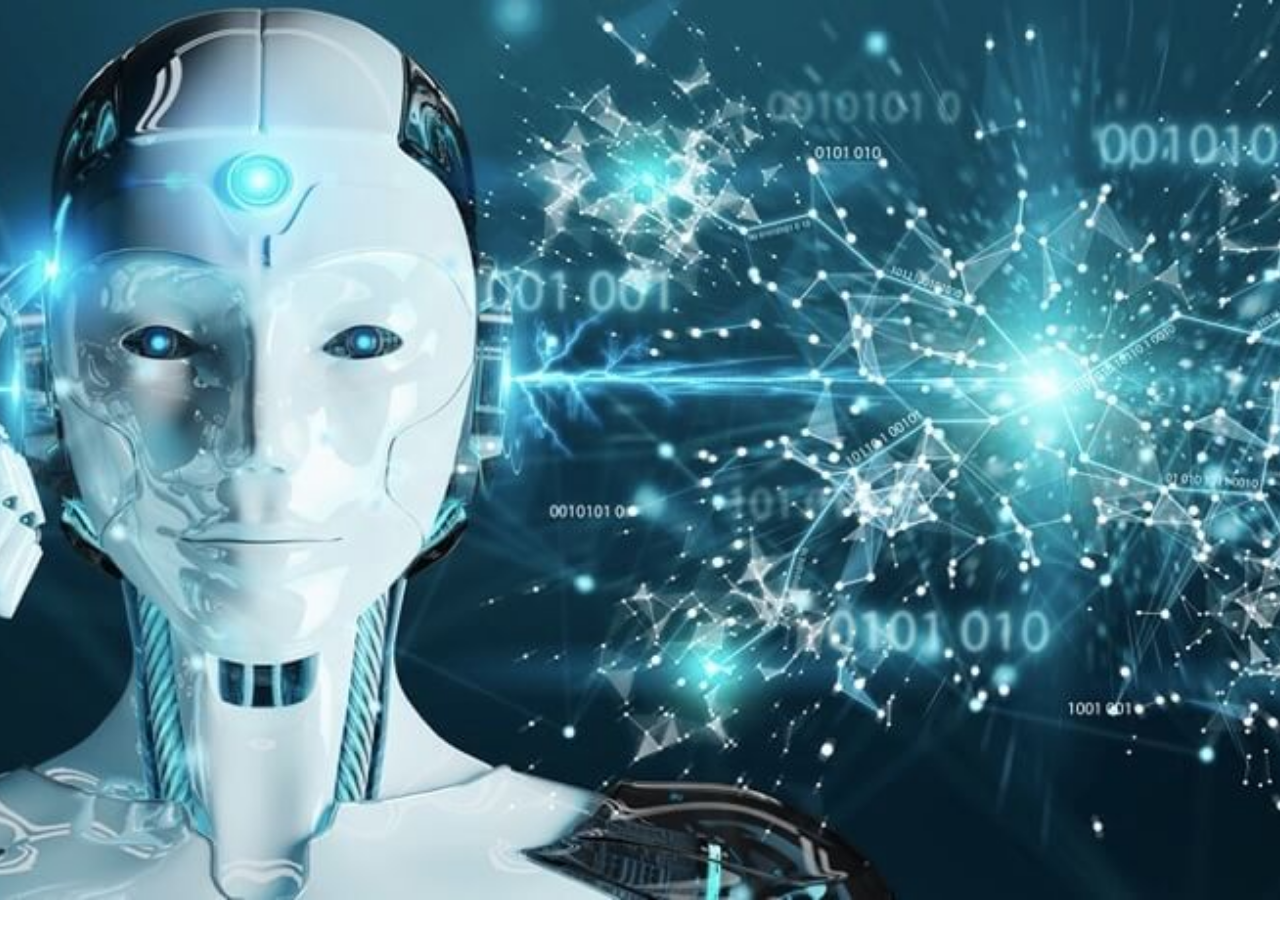
<file: arriba.htm>
<!DOCTYPE html>
<html>
<head><style type="text/css">
</style>
	<title>fondo</title>
</head>
<body>
	<div class="fondo">
		
	</div>
<link rel="stylesheet" type="text/css" href="fondo.css">
	<title>Robotica</title>
	<center><h1><font face="Gothic" color="white"> Robótica
</body>
</html>
</file>
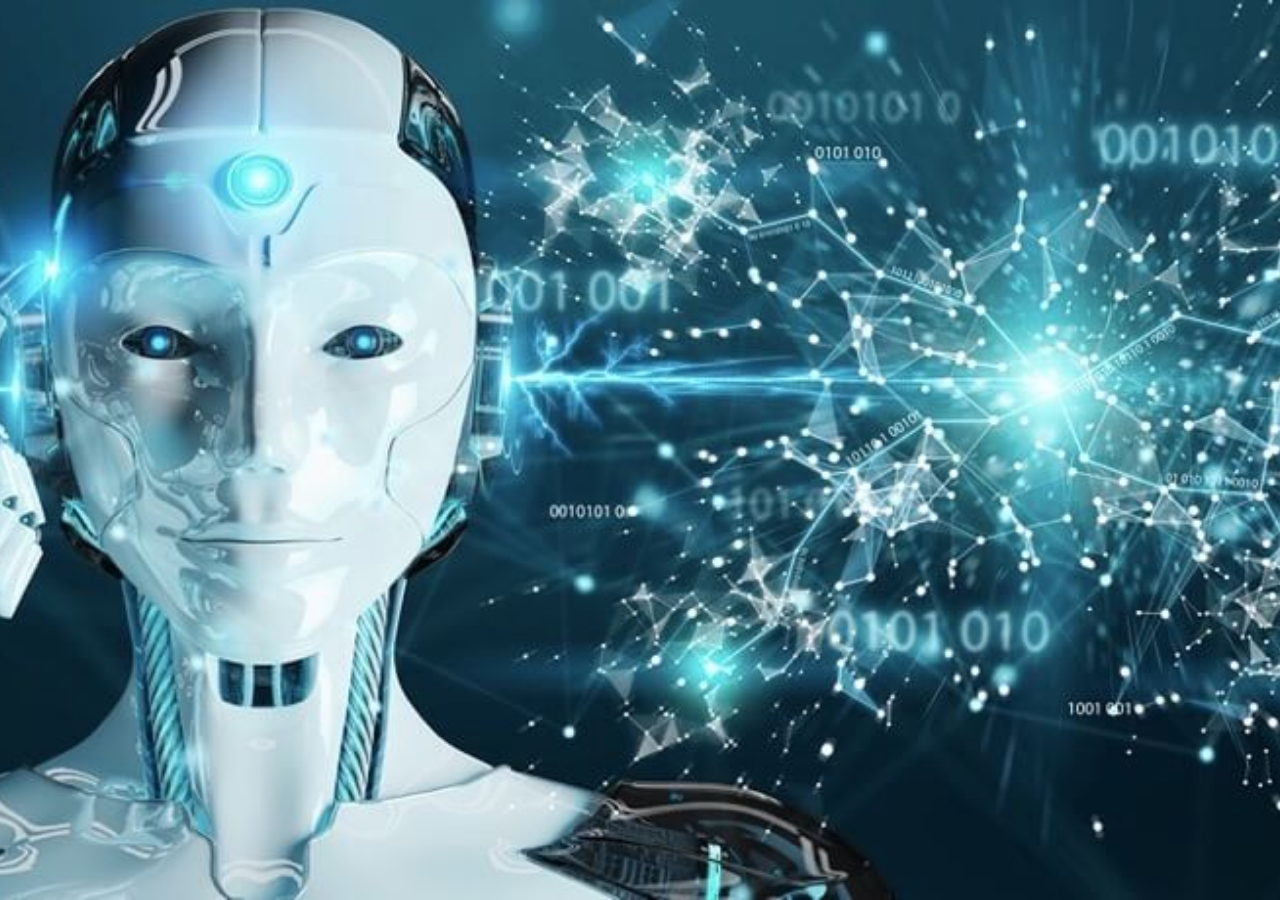
<file: ejemplo.htm>
<!DOCTYPE html>
<html>
<head><style type="text/css">
</style>
	<title>fondo</title>
</head>
<body>
	<div class="fondo">
		
	</div>
<link rel="stylesheet" type="text/css" href="fondo.css">
	
</body>
</html>
</file>
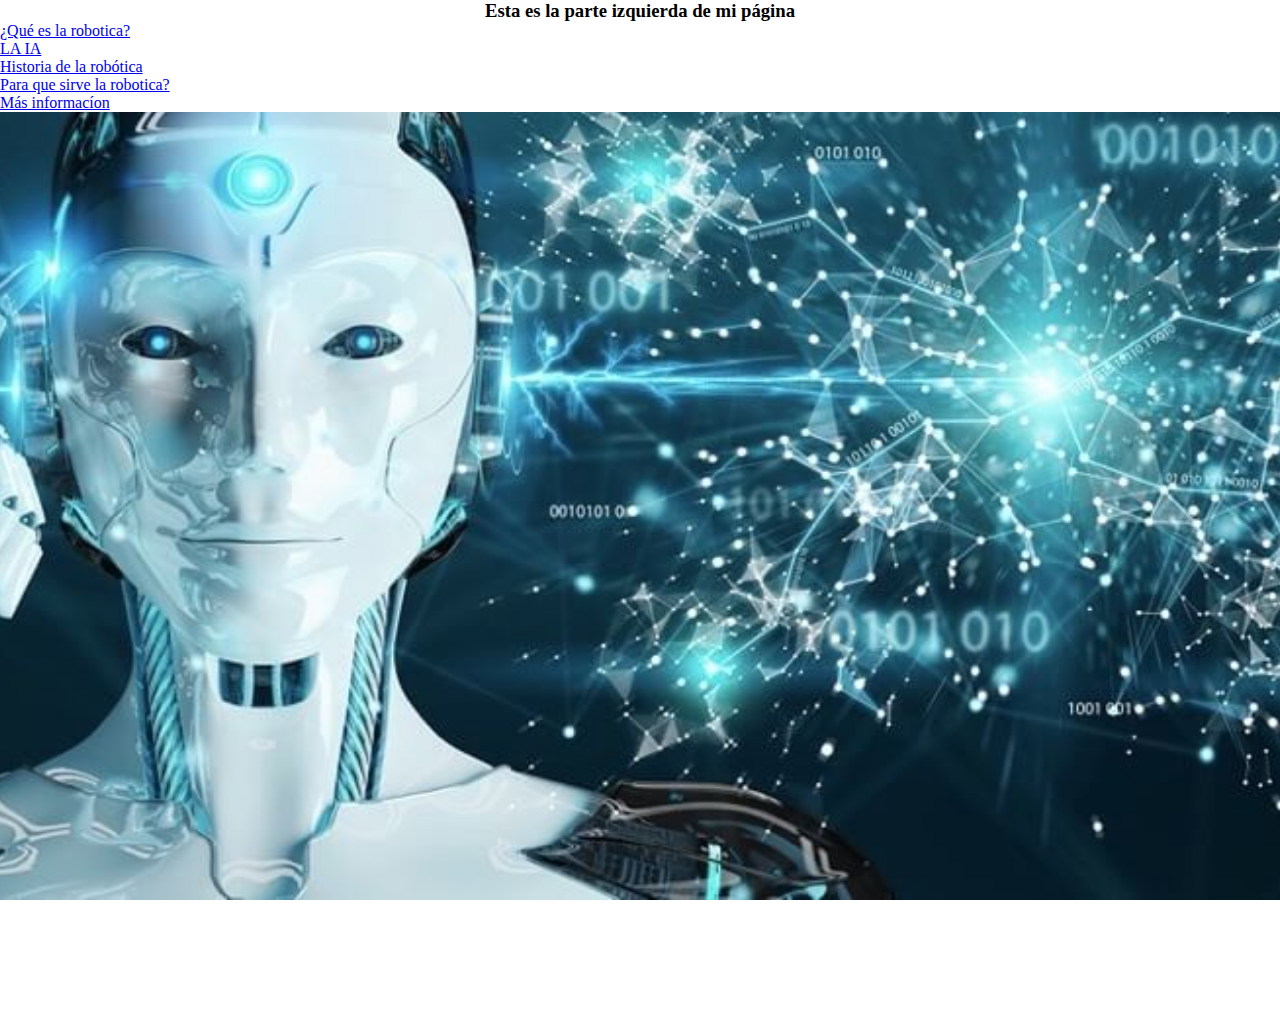
<file: Izq.htm>
<!DOCTYPE html>
<html>
<head>
	<title>Izquierda</title>
	<center><h3><font face="Gothic">Esta es la parte izquierda de mi página</font></h3></center>
</head>

	<ol type="1">
		<li><a href="verde.htm" target="Laabueladelalo">¿Qué es la robotica?</a></li>
		<li><a href="Azul.htm" target="Laabueladelalo">LA IA</a></li>
		<li><a href="Rosa.htm" target="Laabueladelalo">Historia de la robótica</a></li>
		<li><a href="Rojo.htm" target="Laabueladelalo">Para que sirve la robotica?</a></li>
		<li><a href="https://es.wikipedia.org/wiki/Rob%C3%B3tica" target="Laabueladelalo">Más informacíon</a></li>
	</ol>
	<style type="text/css">
</style>
	<title>fondo</title>
</head>
<body>
	<div class="fondo">
		
	</div>
<link rel="stylesheet" type="text/css" href="fondo.css">
</body>
</html>
</file>
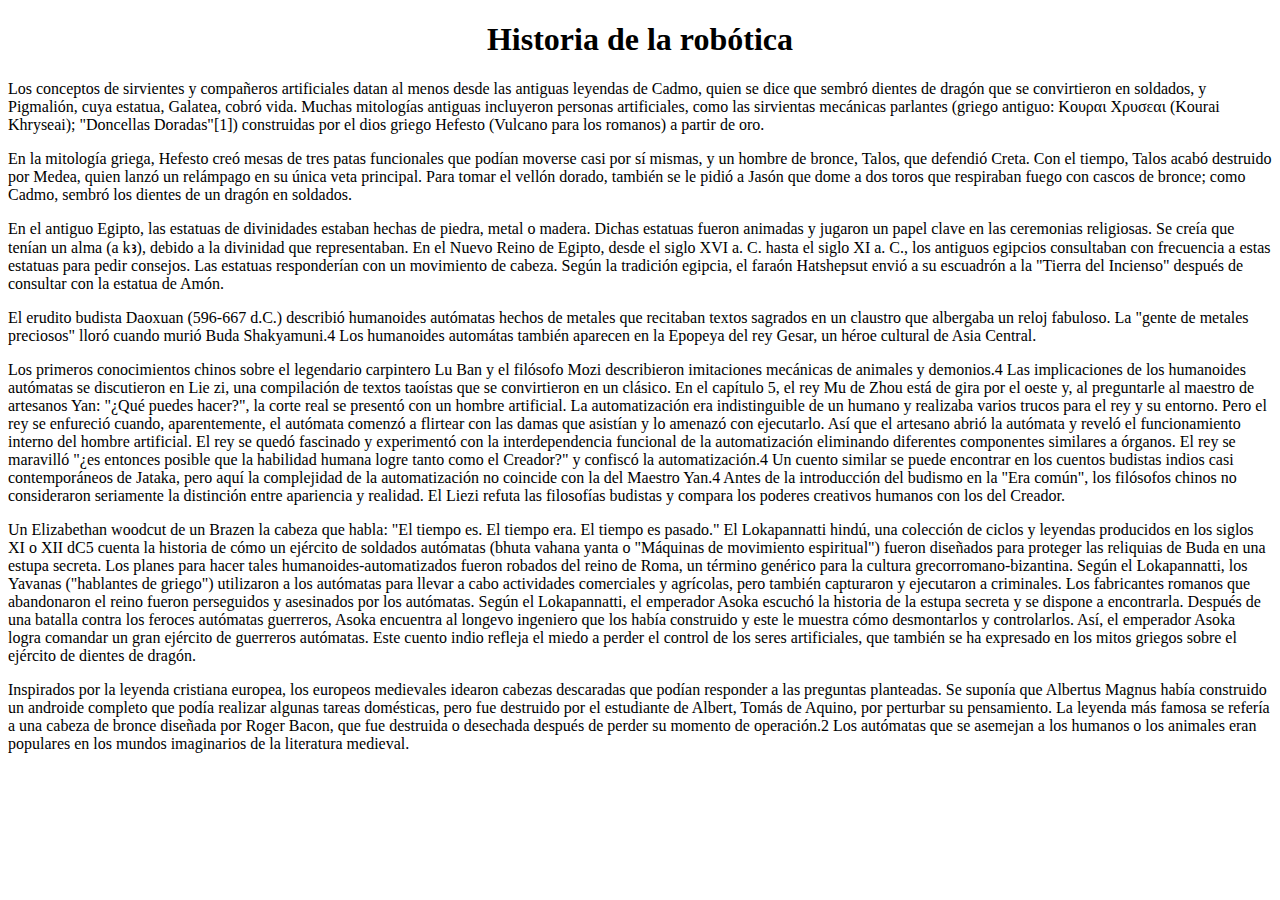
<file: Rosa.htm>
<!DOCTYPE html>
<html>
<head>
	<title>Rojo</title>
	<center><h1><font face="Comisans ms">Historia de la robótica</font></h1></center>
</head>
<body>Los conceptos de sirvientes y compañeros artificiales datan al menos desde las antiguas leyendas de Cadmo, quien se dice que sembró dientes de dragón que se convirtieron en soldados, y Pigmalión, cuya estatua, Galatea, cobró vida. Muchas mitologías antiguas incluyeron personas artificiales, como las sirvientas mecánicas parlantes (griego antiguo: Κουραι Χρυσεαι (Kourai Khryseai); "Doncellas Doradas"[1]) construidas por el dios griego Hefesto (Vulcano para los romanos) a partir de oro.<p>

En la mitología griega, Hefesto creó mesas de tres patas funcionales que podían moverse casi por sí mismas, y un hombre de bronce, Talos, que defendió Creta. Con el tiempo, Talos acabó destruido por Medea, quien lanzó un relámpago en su única veta principal. Para tomar el vellón dorado, también se le pidió a Jasón que dome a dos toros que respiraban fuego con cascos de bronce; como Cadmo, sembró los dientes de un dragón en soldados.<p>

En el antiguo Egipto, las estatuas de divinidades estaban hechas de piedra, metal o madera. Dichas estatuas fueron animadas y jugaron un papel clave en las ceremonias religiosas. Se creía que tenían un alma (a kꜣ), debido a la divinidad que representaban. En el Nuevo Reino de Egipto, desde el siglo XVI a. C. hasta el siglo XI a. C., los antiguos egipcios consultaban con frecuencia a estas estatuas para pedir consejos. Las estatuas responderían con un movimiento de cabeza. Según la tradición egipcia, el faraón Hatshepsut envió a su escuadrón a la "Tierra del Incienso" después de consultar con la estatua de Amón.<p>

El erudito budista Daoxuan (596-667 d.C.) describió humanoides autómatas hechos de metales que recitaban textos sagrados en un claustro que albergaba un reloj fabuloso. La "gente de metales preciosos" lloró cuando murió Buda Shakyamuni.4​ Los humanoides automátas también aparecen en la Epopeya del rey Gesar, un héroe cultural de Asia Central.<p>

Los primeros conocimientos chinos sobre el legendario carpintero Lu Ban y el filósofo Mozi describieron imitaciones mecánicas de animales y demonios.4​ Las implicaciones de los humanoides autómatas se discutieron en Lie zi, una compilación de textos taoístas que se convirtieron en un clásico. En el capítulo 5, el rey Mu de Zhou está de gira por el oeste y, al preguntarle al maestro de artesanos Yan: "¿Qué puedes hacer?", la corte real se presentó con un hombre artificial. La automatización era indistinguible de un humano y realizaba varios trucos para el rey y su entorno. Pero el rey se enfureció cuando, aparentemente, el autómata comenzó a flirtear con las damas que asistían y lo amenazó con ejecutarlo. Así que el artesano abrió la autómata y reveló el funcionamiento interno del hombre artificial. El rey se quedó fascinado y experimentó con la interdependencia funcional de la automatización eliminando diferentes componentes similares a órganos. El rey se maravilló "¿es entonces posible que la habilidad humana logre tanto como el Creador?" y confiscó la automatización.4​ Un cuento similar se puede encontrar en los cuentos budistas indios casi contemporáneos de Jataka, pero aquí la complejidad de la automatización no coincide con la del Maestro Yan.4​ Antes de la introducción del budismo en la "Era común", los filósofos chinos no consideraron seriamente la distinción entre apariencia y realidad. El Liezi refuta las filosofías budistas y compara los poderes creativos humanos con los del Creador.<p>


Un Elizabethan woodcut de un Brazen la cabeza que habla: "El tiempo es. El tiempo era. El tiempo es pasado."
El Lokapannatti hindú, una colección de ciclos y leyendas producidos en los siglos XI o XII dC5​ cuenta la historia de cómo un ejército de soldados autómatas (bhuta vahana yanta o "Máquinas de movimiento espiritual") fueron diseñados para proteger las reliquias de Buda en una estupa secreta. Los planes para hacer tales humanoides-automatizados fueron robados del reino de Roma, un término genérico para la cultura grecorromano-bizantina. Según el Lokapannatti, los Yavanas ("hablantes de griego") utilizaron a los autómatas para llevar a cabo actividades comerciales y agrícolas, pero también capturaron y ejecutaron a criminales. Los fabricantes romanos que abandonaron el reino fueron perseguidos y asesinados por los autómatas. Según el Lokapannatti, el emperador Asoka escuchó la historia de la estupa secreta y se dispone a encontrarla. Después de una batalla contra los feroces autómatas guerreros, Asoka encuentra al longevo ingeniero que los había construido y este le muestra cómo desmontarlos y controlarlos. Así, el emperador Asoka logra comandar un gran ejército de guerreros autómatas. Este cuento indio refleja el miedo a perder el control de los seres artificiales, que también se ha expresado en los mitos griegos sobre el ejército de dientes de dragón.<p>

Inspirados por la leyenda cristiana europea, los europeos medievales idearon cabezas descaradas que podían responder a las preguntas planteadas. Se suponía que Albertus Magnus había construido un androide completo que podía realizar algunas tareas domésticas, pero fue destruido por el estudiante de Albert, Tomás de Aquino, por perturbar su pensamiento. La leyenda más famosa se refería a una cabeza de bronce diseñada por Roger Bacon, que fue destruida o desechada después de perder su momento de operación.2​ Los autómatas que se asemejan a los humanos o los animales eran populares en los mundos imaginarios de la literatura medieval.
</body>
</html>
</file>
<file: fondo.css>
*{
	margin: 0;
	padding: 0;
	box-sizing: border-box;
}
.fondo{
	width: 100%;
	height: 100vh;
	background-image: url(Robot.jpg);
	background-repeat: no-repeat;
	background-size: cover;
	background-position: center;
 background-attachment: fixed;
}
</file>
